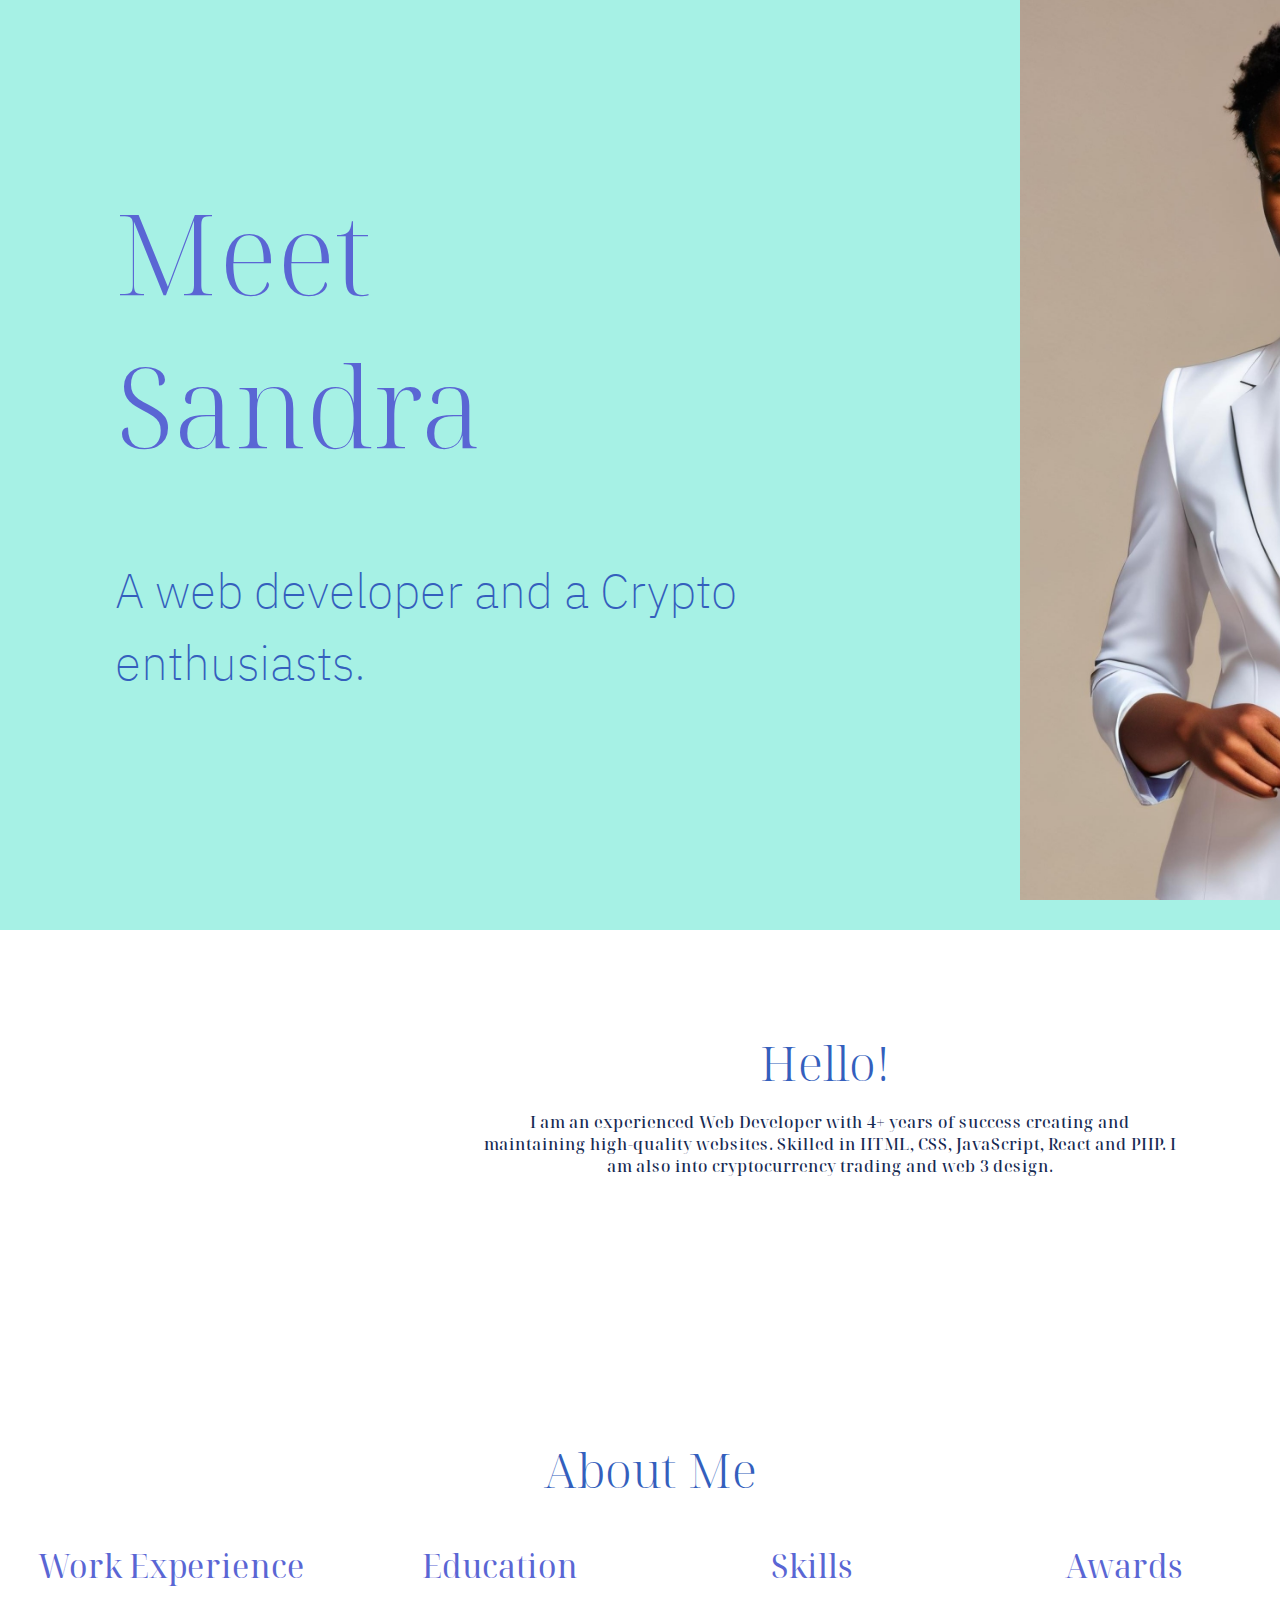
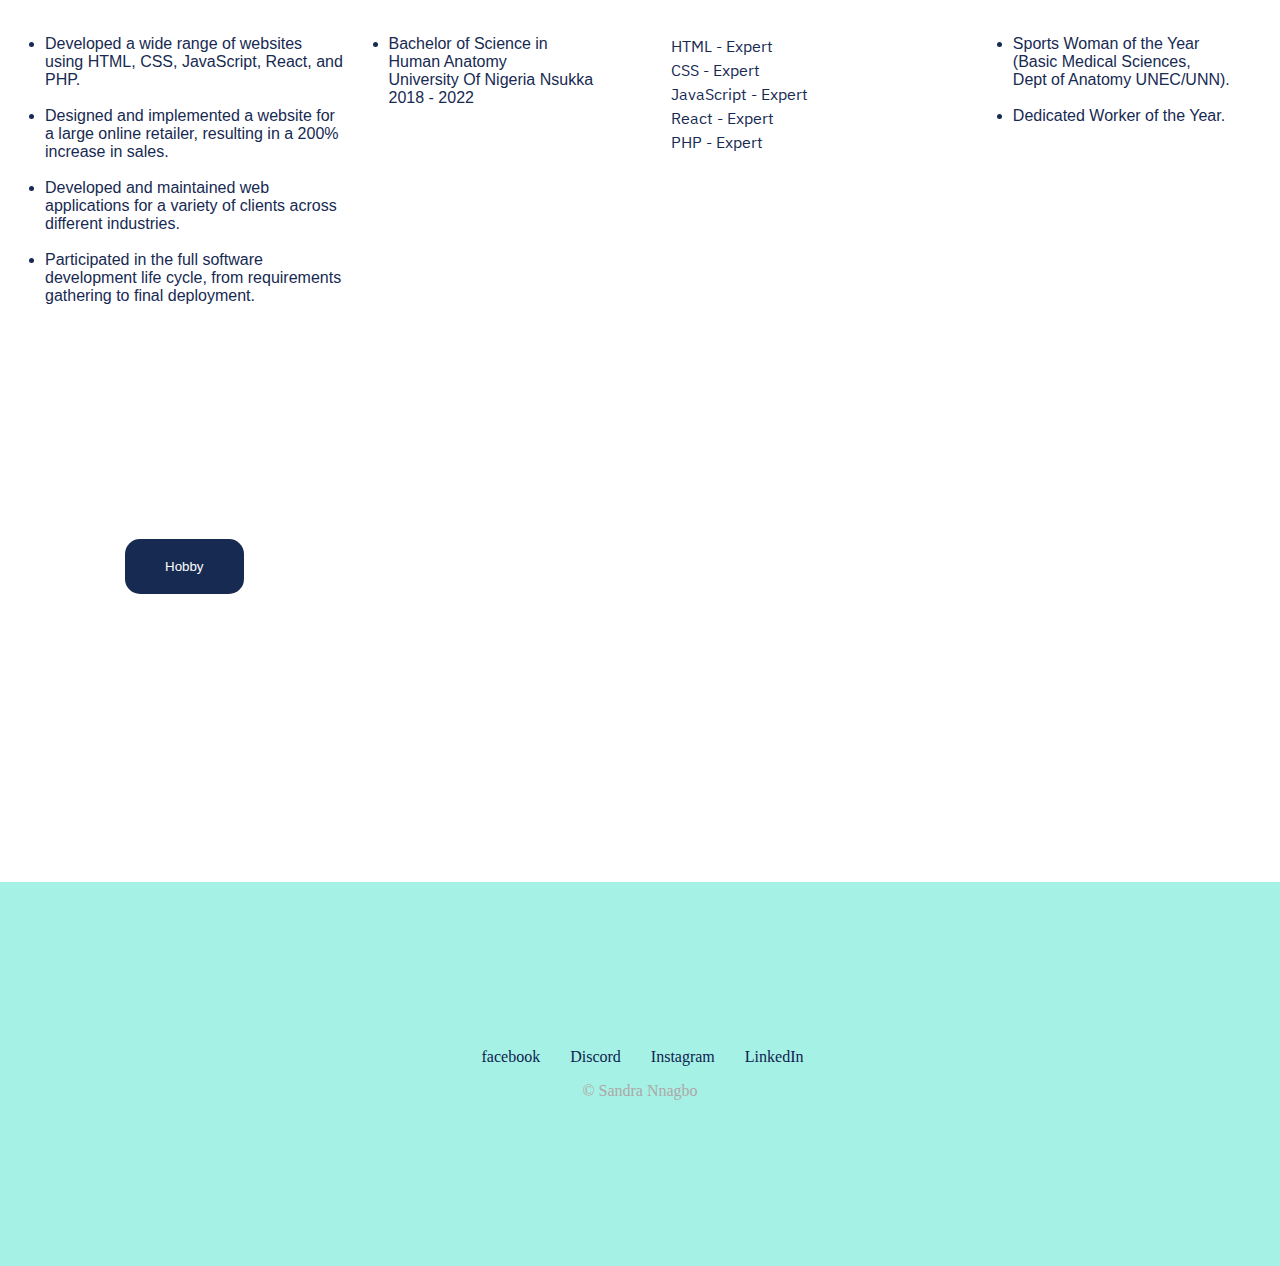
<file: index.html>
<!DOCTYPE html>
<html lang="en">
<head>
  <meta charset="UTF-8">
  <meta name="viewport" content="width=device-width, initial-scale=1.0">
  <title>Sandra Nnagbo</title>
  <link rel="preconnect" href="https://fonts.googleapis.com">
<link rel="preconnect" href="https://fonts.gstatic.com" crossorigin>
<link href="https://fonts.googleapis.com/css2?family=IBM+Plex+Sans+Arabic:wght@100;200;300;400;500;600;700&display=swap" rel="stylesheet">
<link rel="preconnect" href="https://fonts.googleapis.com">
<link rel="preconnect" href="https://fonts.gstatic.com" crossorigin>
<link href="https://fonts.googleapis.com/css2?family=IBM+Plex+Sans+Arabic:wght@100;200;300;400;500;600;700&family=Noto+Serif+Display:ital,wght@0,100..900;1,100..900&display=swap" rel="stylesheet">

<link rel="stylesheet" href="./style.css">
</head>
<body>
   <img src="./Images/sandy.jpg" alt="">
  <section class="background-info">
      <div><h1>Meet Sandra</h1>
      <h2 class="crypto">A web developer and a Crypto enthusiasts.</h2>
      
    </div>
  </section>
  <section>
 <h2 class="center-okay">Hello!</h2>
  <p class="design-go">I am an experienced Web Developer with
     4+ years of success creating and maintaining high-quality websites. Skilled in HTML, CSS, JavaScript, React and PHP. I am also into cryptocurrency trading and web 3 design. </br>
    </p>
  </section>
    <section>
      <h2 class="center-o">About Me</h2>
     <div class="container-grid">
     <div> <h3>Work Experience</h3>
  
      <ul class>
        <li>Developed a wide range of websites using HTML, CSS, JavaScript, 
           React, and PHP.</li> <br>
        <li>Designed and implemented a website for a large online retailer, resulting in a 200% increase in sales.</li> <br>
        <li>Developed and maintained web applications for a variety of 
          clients across different industries.</li> <br>
    
        <li>Participated in the full software development life cycle, from 
          requirements gathering to final deployment.
        </li> 
        
      </ul>
    </div> 
  <div><h3>Education</h3>
    <ul>
      <li>Bachelor of Science in<br />
        Human Anatomy <br />
        University Of Nigeria Nsukka <br />
        2018 - 2022
      </li>
    </ul>
  </div>
  <div><h3>Skills</h3>
    <p class="about">HTML - Expert <br/>
       CSS - Expert <br />
       JavaScript - Expert <br />
       React - Expert <br>
       PHP - Expert 
    </p>
  </div>
    <div>
    <h3>Awards</h3>
    <ul>
      <li>Sports Woman of the Year <br /> 
        (Basic Medical Sciences, <br>
         Dept of Anatomy UNEC/UNN).</li> <br>
      <li>Dedicated Worker of the Year.</li>
    </ul>
  </div>
   <div class="container">
    <a href="./Extra/hobby.html"><button class="center-oka">Hobby</button></a>
    <a href="./Extra/contact.html"><button class="center">Contact Me</button></a>
  </div>
  </div>
  </section>
  <section>
  <footer>
    <div class="container-flex">
      <p class="face">facebook</p>
      <p class="face">Discord</p>
      <p class="face"> Instagram</p>
      <p class="face">LinkedIn</p>
    </div> 
    <p class="foot">&#169 Sandra Nnagbo</p>
    
  </footer>
</section>
</body>
</html>
</file>
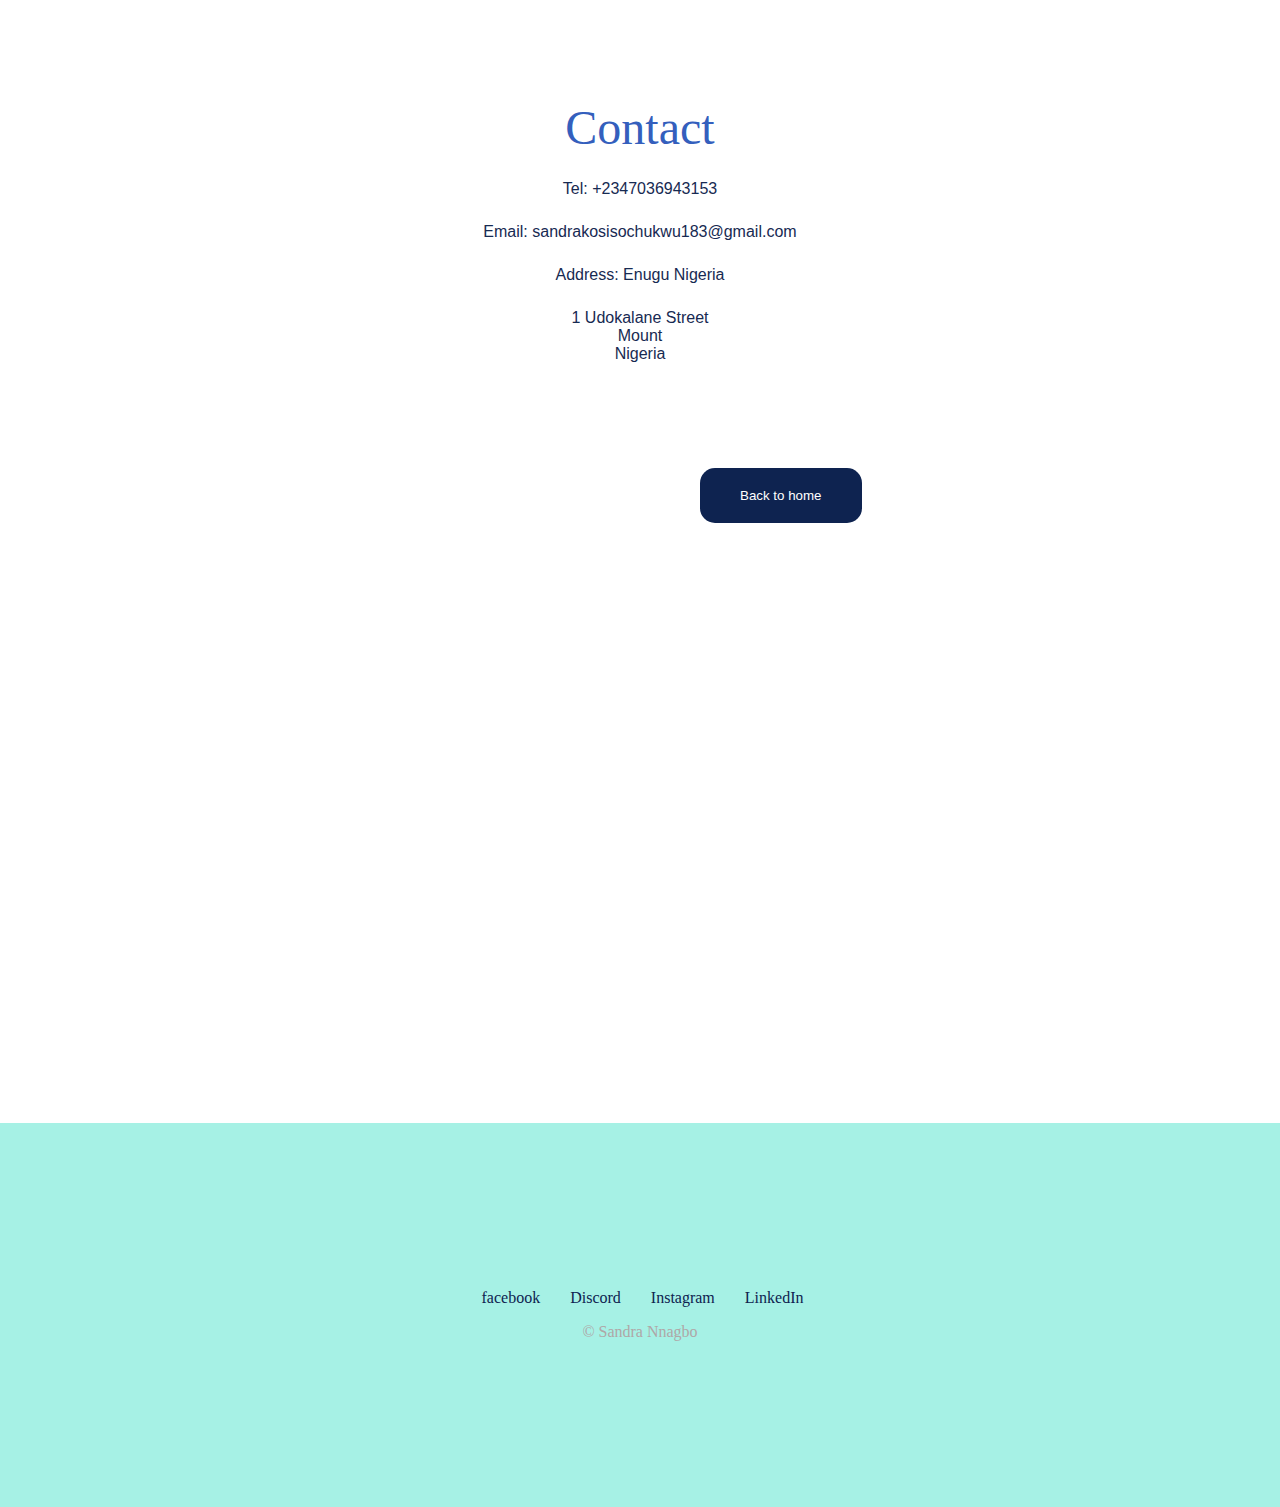
<file: Extra/contact.html>
<!DOCTYPE html>
<html lang="en">
<head>
  <meta charset="UTF-8">
  <title>Contact Me</title>
  <link rel="stylesheet" href="./hobby.css">
</head>
<body>
<h1 class="hob">Contact</h1>
<p class="tel">Tel: +2347036943153</p>
<p class="tel">Email: sandrakosisochukwu183@gmail.com</p>
<p class="tel">Address: Enugu Nigeria</p>
<p class="tel">
  1 Udokalane Street<br />
  Mount<br />
  Nigeria <br />
</p>
<a href="../index.html"><button class="center-oka">Back to home</button></a>

<footer>
  <div class="container-flex">
  <p class="face">facebook</p>
  <p class="face">Discord</p>
  <p class="face"> Instagram</p>
  <p class="face">LinkedIn</p>
</div> 
  <p class="foot">&#169 Sandra Nnagbo</p>

</footer>
</body>
</html>
</file>
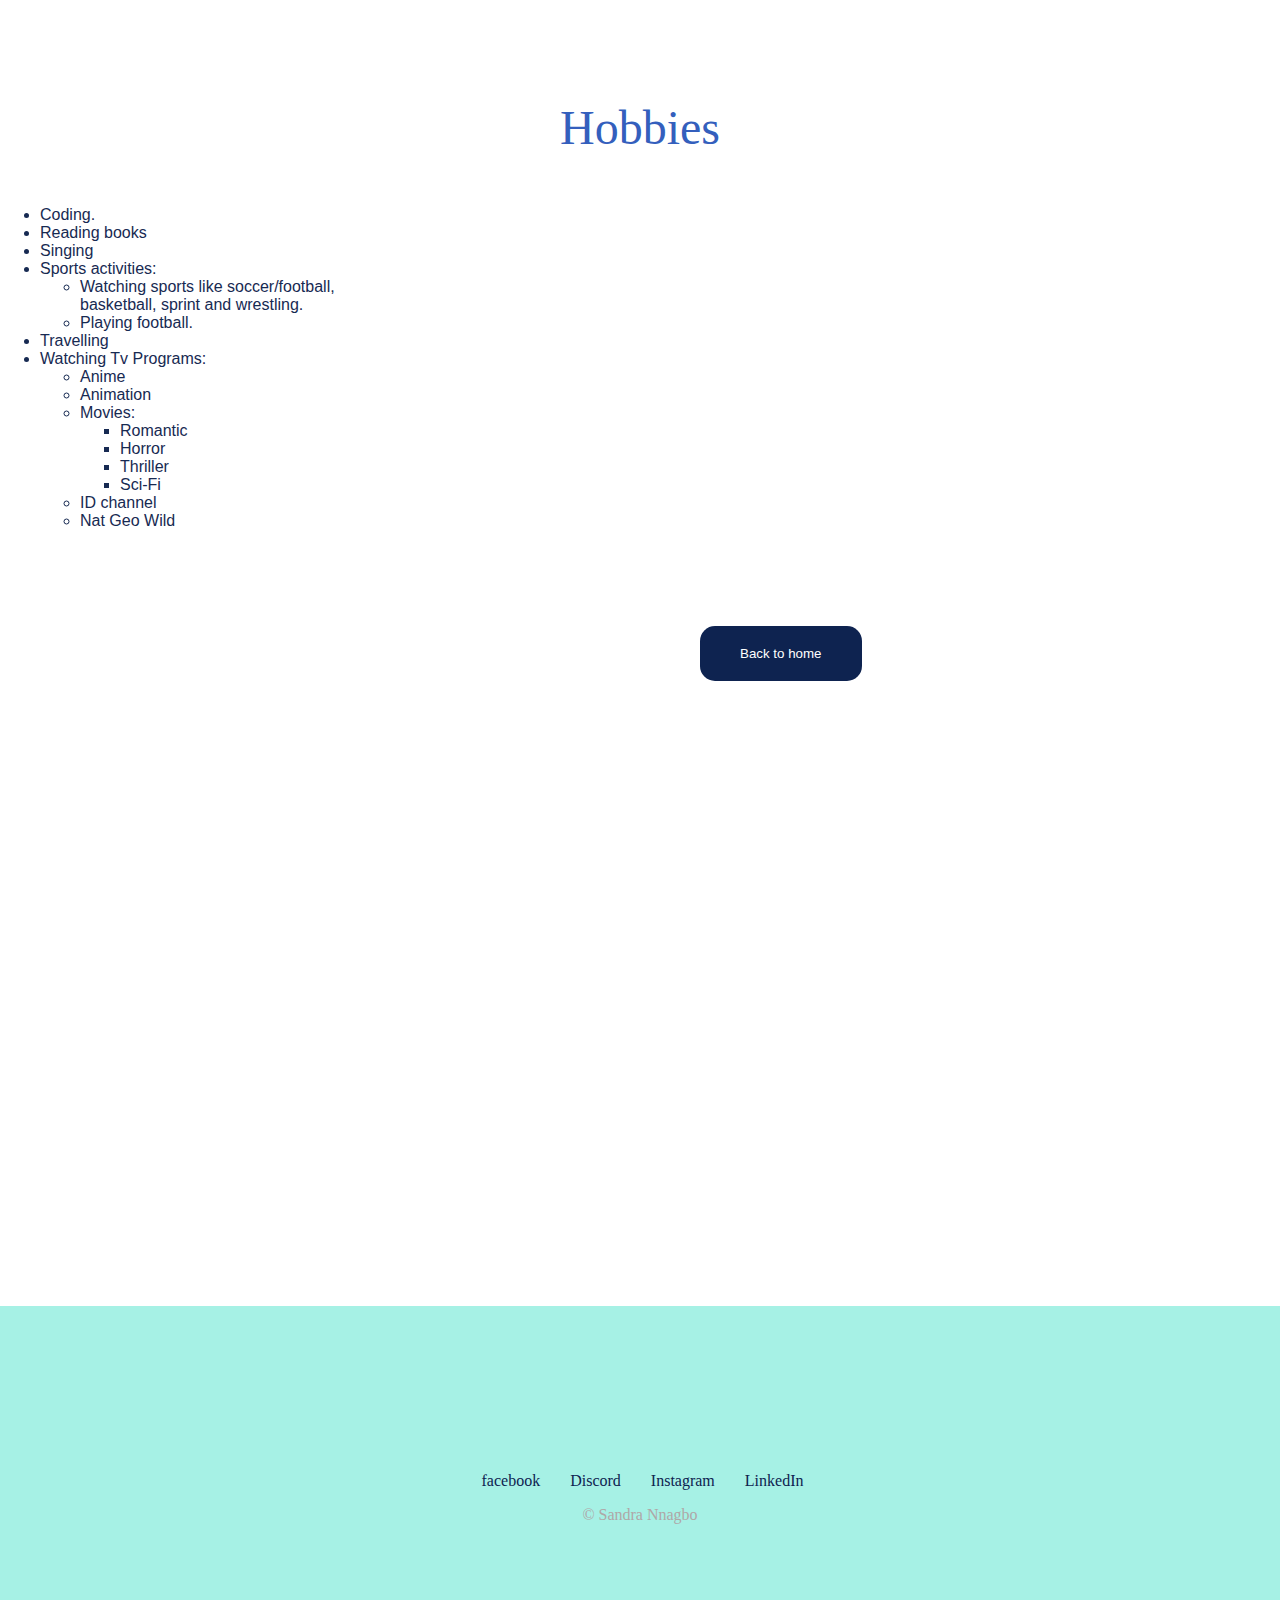
<file: Extra/hobby.html>
<!DOCTYPE html>
<html lang="en">
<head>
  <meta charset="UTF-8">
  <title>Hobby</title>
  <link rel="stylesheet" href="./hobby.css ">
</head>
<body>
  <div>
  <h1 class="hob">Hobbies</h1>
  <div class="code">
  <ul>
    <li>Coding.</li>
    <li>Reading books</li>
    <li>Singing</li>
    <li>Sports activities:
      <ul>
        <li>Watching sports like soccer/football, <br /> 
          basketball, sprint and wrestling.</li>
          <li>Playing football.</li>
      </ul>
    </li>
    <li>Travelling</li>
    <li>Watching Tv Programs:
      <ul>
        <li>Anime</li>
        <li>Animation</li>
        <li>Movies:
          <ul>
            <li>Romantic</li>
            <li>Horror</li>
            <li>Thriller</li>
            <li>Sci-Fi</li>
          </ul>
        </li>
        <li>ID channel</li>
        <li>Nat Geo Wild</li>
      </ul>
    </li>
  </ul>
  <a href="../index.html"><button class="center-oka">Back to home</button></a>
</div>

  <footer>
    <div class="container-flex">
      <p class="face">facebook</p>
      <p class="face">Discord</p>
      <p class="face"> Instagram</p>
      <p class="face">LinkedIn</p>
    </div> 
    <p class="foot">&#169 Sandra Nnagbo</p>
    
  </footer>
</body>
</html>
</file>
<file: style.css>
body {
 margin: 0; 
 top: 0;
 padding-top: 0;
}
h1 {
  font-family: "Noto Serif Display", serif;
  font-optical-sizing: auto;
  font-weight: 300;
  font-style: normal;
  font-size: 7rem;
  width: 10px;
  padding-left: 25px;
  color: #5a66d4;
}
.crypto {
  padding-left: 25px;
  font-family: "IBM Plex Sans Arabic", sans-serif;
  font-style: normal;
  font-size: 3rem;
  font-weight: 200;
  color: #345fbd;
}

.center-okay {
  text-align: left;
  font-family: "Noto Serif Display", serif;
  font-weight: 300;
  font-style: normal;
  margin-top: 100px;
  margin-left: 760px;
  margin-bottom: 10px;
  color: #345fbd;
  font-size: 3rem;
}

.center-o {
  text-align: center;
  font-family: "Noto Serif Display", serif;
  font-weight: 300;
  font-style: normal;
  margin-top: 260px;
  margin-bottom: 10px;
  margin-left: 20px;
  color: #345fbd;
  font-size: 3rem;
}


h3 {
  text-align: center;
  margin-left: 0;
  font-size: 2rem;
  font-family: "Noto Serif Display", serif;
  font-optical-sizing: auto;
  font-weight: 400;
  font-style: normal;
  color: #5a66d4;
}
.about {
  font-family: "IBM Plex Sans Arabic", sans-serif;
  font-style: normal;
  font-size: 1rem;
  font-weight: 400;
  color: #172a52;
  margin-left: 15px;
  display: inline-block;
}
ul {
  font-family: sans-serif;
  font-style: normal;
  font-size: 1rem;
  font-weight: 400;
  color: #172a52;
  margin-left: 5px;
  display: inline-block;
}
.background-info {
  width: 100vh;
  
  background-color:  #a6f1e5;
  padding-top: 100px;
  padding-left: 90px;
  padding-right: 500px;
  padding-bottom: 190px;
  
}
img {
  max-height: 100%;
  max-width: 100%;
  position: absolute;
  left: 1000px;
  top: 0%;
  padding-left: 20px;
}

.design-go {
  font-size: 1rem;
  color:  #172a52;
  text-align: center;
  font-family: "Noto Serif Display", serif;
  font-weight: 500;
  font-style: normal;
  width: 700px;
  position: relative;
  left: 480px;
}

.container-grid {
  display: grid;
  height: 100vh;
  gap: 10;
  grid-template-columns: 2fr 2fr 2fr 2fr;
  
}
.container {
  display: inline-block;
  gap: 50px;
  justify-content: center;
  align-items: center;
  padding: 100px;
  
  
}
.center-oka {
  background-color: #172a52;
  color: white;
  border: none;
  border-radius: 15px;
  padding: 20px 40px;
  margin-left: 25px;
  cursor: pointer;
  top: 1940px;

}
.center {
  background-color: #172a52;
  width: 200px;
  color: white;
  border: none;
  border-radius: 15px;
  padding: 20px 40px;
  position: absolute;
  left: 1280px;
  top: 1975px;
  cursor: pointer;
}
button:hover {
  background-color: #789eee;
  transition: .9;
}
button:active {
  background-color: #eb2e47;
}

footer {
  background-color: #a6f1e5;
  padding: 150px 300px;
  margin-top: 70px;
  margin-bottom: 0;
  
}
.container-flex{
  display: flex; 
  justify-content: center;
  align-items: center;
  gap: 30px;
  margin-left: 5px;
 
 }
 .face {
   color: #0e2350;
 }
 .foot {
   text-align: center;
   color: rgb(175, 167, 167);
   margin-top: 0px;
   
 }

@media(max-width: 800px) {
  body {
    margin: 0; 
    top: 0;
    padding-top: 0;
    height: 100vh;
  } 

  .background-info {
    width: 100vh;
    background-color:  #a6f1e5;
    padding-top: 100px;
    padding-left: 90px;
    padding-right: 500px;
    padding-bottom: 140px;
    
  }

  h1 {
    font-family: "Noto Serif Display", serif;
    font-optical-sizing: auto;
    font-weight: 300;
    font-style: normal;
    font-size: 5rem;
    width: 10px;
    padding-left: 2px;
    color: #5a66d4;
  }
  .crypto {
    padding-left: 10px;
    font-family: "IBM Plex Sans Arabic", sans-serif;
    font-style: normal;
    font-size: 2.5rem;
    font-weight: 200;
    color: #345fbd;
    width: 500px;
  }

  img {
    border-radius: 50%;
    position: absolute;
    left: 180px;
    top: 110%;
    width: 40%;
    height: 33%;

  }
  
  .center-okay {
    font-family: "Noto Serif Display", serif;
    font-weight: 300;
    font-style: normal;
    margin-top: 320px;
    margin-bottom: 10px;
    text-align: left;
    margin-left: 240px;
    color: #345fbd;
    font-size: 2.5rem;
  }

  .design-go {
    font-size: 1rem;
    color:  #172a52;
    text-align: center;
    font-family: 'Lucida Sans', 'Lucida Sans Regular', 'Lucida Grande', 'Lucida Sans Unicode', Geneva, Verdana, sans-serif;
    font-weight: 400;
    font-style: normal;
    width: 550px;
    position: relative;
    left: 25px;
  }

  .center-o {
    text-align: center;
    font-family: "Noto Serif Display", serif;
    font-weight: 300;
    font-style: normal;
    margin-top: 150px;
    margin-bottom: 10px;
    margin-left: 120px;
    color: #345fbd;
    font-size: 2.5rem;
  }

  .container-grid {
    display: block;
    height: 100vh;
    gap: 10;
    
    
  }

  h3 {
    text-align: left;
    margin-left: 30px;
    font-size: 1.5rem;
    font-family: "Noto Serif Display", serif;
    font-optical-sizing: auto;
    font-weight: 400;
    font-style: normal;
    color: #5a66d4;
  }

  ul {
    font-family: 'Lucida Sans', 'Lucida Sans Regular', 'Lucida Grande', 'Lucida Sans Unicode', Geneva, Verdana, sans-serif;
    font-style: normal;
    font-size: 1rem;
    font-weight: 400;
    color: #172a52;
    margin-left: 20px;
    width: 500px;
    display: inline-block;
  }

  .container {
    display: inline-block;
    gap: 30px;
    padding: 100px;
    margin-left: 10px;
    
    
  }
  .center-oka {
    background-color: #172a52;
    color: white;
    border: none;
    border-radius: 15px;
    padding: 20px 40px;
    cursor: pointer;
    margin-top: 50px;
    margin-left: 30px;
    
  
  }
  .center {
    background-color: #172a52;
    width: 200px;
    color: white;
    border: none;
    border-radius: 15px;
    padding: 20px 40px;
    position: absolute;
    top: 2402px;
    left: 200px;
  }

  button:hover {
    background-color: #789eee;
    transition: .9;
  }
  button:active {
    background-color: #eb2e47;
  }
  
  footer {
    background-color: #a6f1e5;
    padding-top: 20px;
    margin-top: 500px;
    width: 100%;
    margin-bottom: 0;
  }
  .container-flex{
    display: flex; 
    justify-content: left;
    gap: 30px;
    margin-left: 5px;
   
   }
   .face {
     color: #0e2350;
     padding-left: 30px;
   }
   .foot {
     text-align: center;
     color: rgb(175, 167, 167);
     margin-top: 0px;
     
   }
}
</file>
<file: Extra/hobby.css>
body {
  margin: 0;
  height: 100vh;
}
.hob {
  text-align: center;
  font-family: "Noto Serif Display", serif;
  font-weight: 300;
  font-style: normal;
  margin-top: 100px;
  margin-bottom: 10px;
  color: #345fbd;
  font-size: 3rem;
}
.code {
  font-family: "IBM Plex Sans Arabic", sans-serif;
  font-style: normal;
  font-size: 1rem;
  font-weight: 400;
  color: #172a52;
  display: inline-block;
  margin-top: 25px;
  margin-bottom: 25px;
}
.tel {
  text-align: center;
  font-family: "IBM Plex Sans Arabic", sans-serif;
  font-style: normal;
  font-size: 1rem;
  font-weight: 400;
  color: #172a52;
  margin-top: 25px;
  margin-bottom: 25px;
}

.container {
  display: flex;
  justify-content: center;
  align-items: center;
  padding: 100px;
  margin-left: 480px;
  
}
.center-oka {
  background-color: #0e2350;
  color: white;
  border: none;
  border-radius: 15px;
  padding: 20px 40px;
  margin-top: 80px;
  margin-left: 700px;
}
button:hover {
  background-color: #789eee;
  transition: .9;
}
button:active {
  background-color: #eb2e47;
}
footer {
  background-color: #a6f1e5;
  padding: 150px 100px;
  margin-top: 600px;
  margin-bottom: 0;
}

.container-flex{
 display: flex; 
 justify-content: center;
 align-items: center;
 gap: 30px;
 margin-left: 5px;

}
.face {
  color: #0e2350;
}
.foot {
  text-align: center;
  color: rgb(175, 167, 167);
  margin-top: 0px;
  
}

/*@media (max-width: 450px) {
  .container {
    display: inline-block;
    gap: 50px;
    justify-content: center;
    align-items: center;
    padding: 100px;
    
    
  }
  
  .center-oka {
    background-color: #0e2350;
    color: white;
    border: none;
    position: absolute;
    border-radius: 15px;
    padding: 20px 40px;
    margin-top: 25px;
    position: absolute;

    left: 200px;
  }
  button:hover {
    background-color: #789eee;
    transition: .9;
  }
  button:active {
    background-color: #eb2e47;
  }

  footer {
    background-color: #a6f1e5;
    padding: 150px 100px;
    margin-top: 600px;
    margin-bottom: 0;
    height: 100%;
  }
  
  .container-flex{
   display: flex; 
   justify-content: center;
   align-items: center;
   gap: 30px;
   margin-left: 5px;
  
  }
  .face {
    color: #0e2350;
  }
  .foot {
    text-align: center;
    color: rgb(175, 167, 167);
    margin-top: 0px;
    
  }
}*/
</file>
